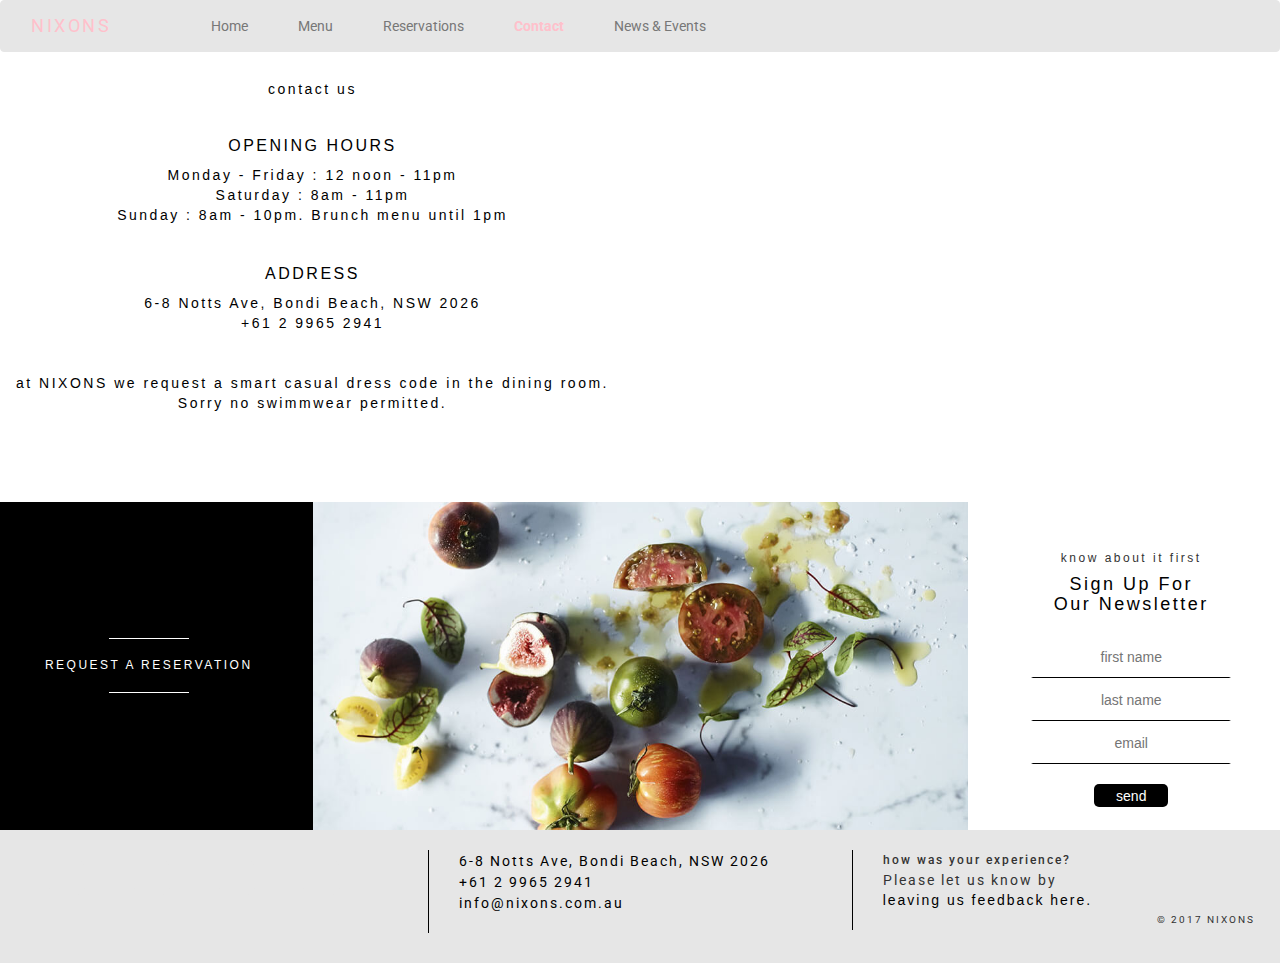
<file: contact.html>
<!DOCTYPE html>
<html lang="en">
<head>
  <title>NIXONS - Contact </title>
  <link rel="icon" type="image/png" href="favicon-32x32.png" sizes="32x32"/>
  <meta http-equiv="content-Type" content="text/html" charset="utf-8">
  <meta name="viewpoint" content="width=device-width, initial-scale=1, maximum-scale=1">
  <link href="https://fonts.googleapis.com/css?family=Roboto:400,400i,500,700" rel="stylesheet">
  <link href="https://fonts.googleapis.com/css?family=Poiret+One" rel="stylesheet"> 
  <link rel="stylesheet" href="https://maxcdn.bootstrapcdn.com/bootstrap/3.3.7/css/bootstrap.min.css">
  <link rel="stylesheet" href="css/styles.css">
</head>
<body>

  <nav class="navbar navbar-default">
    <div class="container-fluid">
      <!-- Brand and toggle get grouped for better mobile display -->
      <div class="navbar-header">
        <button type="button" class="navbar-toggle collapsed" data-toggle="collapse" data-target="#bs-example-navbar-collapse-1" aria-expanded="false">
          <span class="sr-only">Toggle navigation</span>
          <span class="icon-bar"></span>
          <span class="icon-bar"></span>
          <span class="icon-bar"></span>
        </button>
        <a class="navbar-brand brand" href="index.html">NIXONS</a>
      </div>

      <!-- Collect the nav links, forms, and other content for toggling -->

      <div class="collapse navbar-collapse" id="bs-example-navbar-collapse-1">
        <ul class="nav navbar-nav">
          <li><a href="home.html">Home</a></li>
          <li><a href="menu.html">Menu</a></li>
          <li><a href="reservations.html">Reservations</a></li>
          <li class="active"><a href="contact.html">Contact<span class="sr-only">(current)</span></a></li>
          <li><a href="news.html">News & Events</a></li>
        </ul>
      </div><!-- /.navbar-collapse -->
    </div><!-- /.container-fluid -->
  </nav>

  <section class="contact-section">
    <div class="container-fluid">
      <div class="row row-one">
        <div class="col-xs-12 col-md-6 box">
          <div class='about-content'>
            <div class='about-content-inner'>
              <h6>contact us</h6>
              <h5>opening hours</h5>
              <p> Monday - Friday : 12 noon - 11pm
              <br>Saturday : 8am - 11pm 
              <br>Sunday : 8am - 10pm. Brunch menu until 1pm
              <h5>address</h5>
              <p>6-8 Notts Ave, Bondi Beach, NSW 2026
              <br>+61 2 9965 2941
              <br>
              <br>
              <br>at NIXONS we request a smart casual dress code in the dining room. 
              <br>Sorry no swimmwear permitted.</p> 
            </div>
          </div>
        </div>
      
        <div class="col-xs-12 col-md-6 box google-map">
          <iframe src="https://www.google.com/maps/embed?pb=!1m14!1m8!1m3!1d3311.8792449520297!2d151.2748072920654!3d-33.892763682539794!3m2!1i1024!2i768!4f13.1!3m3!1m2!1s0x6b12ad9b50568b85%3A0xec8f55fe77dde718!2s8%2F6-8+Notts+Ave%2C+Bondi+Beach+NSW+2026!5e0!3m2!1sen!2sau!4v1491823583942" width="600" height="450" frameborder="0" style="border:0" allowfullscreen>
          </iframe>
        </div>
      </div>

      <div class="row row-two">

        <div class="col-xs-12 col-md-3 box">
          <div class='square-box'>
            <div class='square-content'>
              <div class='square-content-inner'>
                <h5 class="bordered">request a reservation</h5>
                <a href="reservations.html" class="box-link"></a>
              </div>
            </div>
          </div>
        </div>

        <div class="col-xs-12 col-md-6 box">
          <div class='image-box'>
            <img src="images/figs2.jpg" width="100%">
            <div class='image-content'>
              <div class='image-content-inner'>
                <p></p>
              </div>
            </div>
          </div>
        </div>

        <div class="col-xs-12 col-md-3 box">
          <div class='sign-up-box'>
            <div class='sigh-up-content'>
              <div class='sign-up-content-inner'>
                <h6>know about it first</h6>
                <h5>Sign Up For <br>Our Newsletter</h5>
                <form action="https://formspree.io/gareth.nixon@gmail.com" method="post"> 
                  <input type="text" name="firstName" placeholder="first name" style="min-width: 200px">
                  <input type="text" name="lastName" placeholder="last name" style="min-width: 200px">
                  <input type="email" name="emailAddress_replyto" placeholder="email" style="min-width: 200px">
                  <input type="submit" value="send" class="submit">
                </form>
              </div>
            </div>
          </div>
        </div>
        
      </div> <!-- end of row two -->
    </div> <!-- end of container -->
  </section> <!-- send of section -->
  
  
  <footer>
     <div class="container-fluid">

      <div class="row row-five">

        <div class="col-xs-12 col-md-4 box">
          <ul class="social-icons clearfix">
            <li class="icon icon--facebook">
              <a href="http://www.facebook.com/garethnixon" target="_blank">
                <span class="icon__name">Facebook</span>
              </a>
            </li>
            <li class="icon icon--twitter">
              <a href="http://twitter.com" target="_blank">
                <span class="icon__name">Twitter</span>
              </a>
            </li>
            <li class="icon icon--instagram">
              <a href="http://www.instagram.com/garethnixon" target="_blank">
                <span class="icon__name">Instagram</span>
              </a>
            </li>
            <li class="icon icon--spotify">
              <a href="http://www.spotify.com" target="_blank">
                <span class="icon__name">Spotify</span>
              </a>
            </li>
          </ul>
        </div> <!-- end of first column --> 

        <div class="col-xs-12 col-md-4 box">
          <div class= "contact-details">
            <a href="https://goo.gl/maps/nFt6TwnzLxL2" target="_blank">6-8 Notts Ave, Bondi Beach, NSW 2026
            <br>
            <a href="tel:+61299652941">+61 2 9965 2941</a>
            <br>
            <a href="mailto:info@nixons.com.au">info@nixons.com.au</a>
            <p class="padding">padding</p>
          </div>
        </div> <!-- end of second column --> 

        <div class="col-xs-12 col-md-4 box">
          <div class="feedback">
            <!-- Button trigger modal -->
            <h6>how was your experience?</h6>
            <p>Please let us know by</p> 
            <button type="button" class="btn btn-primary btn-lg" data-toggle="modal" data-target="#myModal">
              leaving us feedback here.
            </button>

            <!-- Modal -->
            <div class="modal fade bs-example-modal-lg" id="myModal" tabindex="-1" role="dialog" aria-labelledby="myLargeModalLabel">
              <div class="modal-dialog modal-lg" role="document">
                <div class="modal-content">
                  <div class="modal-header">
                    <button type="button" class="close" data-dismiss="modal" aria-label="Close"><span aria-hidden="true">&times;</span></button>
                    <h4 class="modal-title" id="myModalLabel">your feedback</h4>
                  </div>
                  <div class="modal-body feedback-form">
                    <form action="action_page.php" method="post"> 
                      <input type="text" name="name" placeholder="name">
                      <input type="email" name="emailAddress" placeholder="email">
                      <textarea type="text" placeholder="comments" style="height:200px"></textarea>
                    </form>
                  </div>
                  <div class="modal-footer">
                    <button type="button" class="btn btn-default" data-dismiss="modal">cancel</button>
                    <button type="submit" class="btn btn-primary" data-dismiss="modal">submit</button>
                  </div>
                </div> <!-- end of modal content -->
              </div>
            </div> <!-- end of modal -->
              <p class="copyright">© 2017 NIXONS</p>
          </div> <!-- end of feedback  -->
        </div> <!-- end of column three -->
      </div> <!-- end of row  -->
    </div> <!-- end of container  -->
  </footer>

  <script type="text/javascript" src="https://cdnjs.cloudflare.com/ajax/libs/jquery/3.1.1/jquery.min.js"></script>
  <script type="text/javascript" src="https://maxcdn.bootstrapcdn.com/bootstrap/3.3.7/js/bootstrap.min.js"></script>
  <script type="text/javascript" src="js/custom.js"></script>
</body>
</html>
</file>
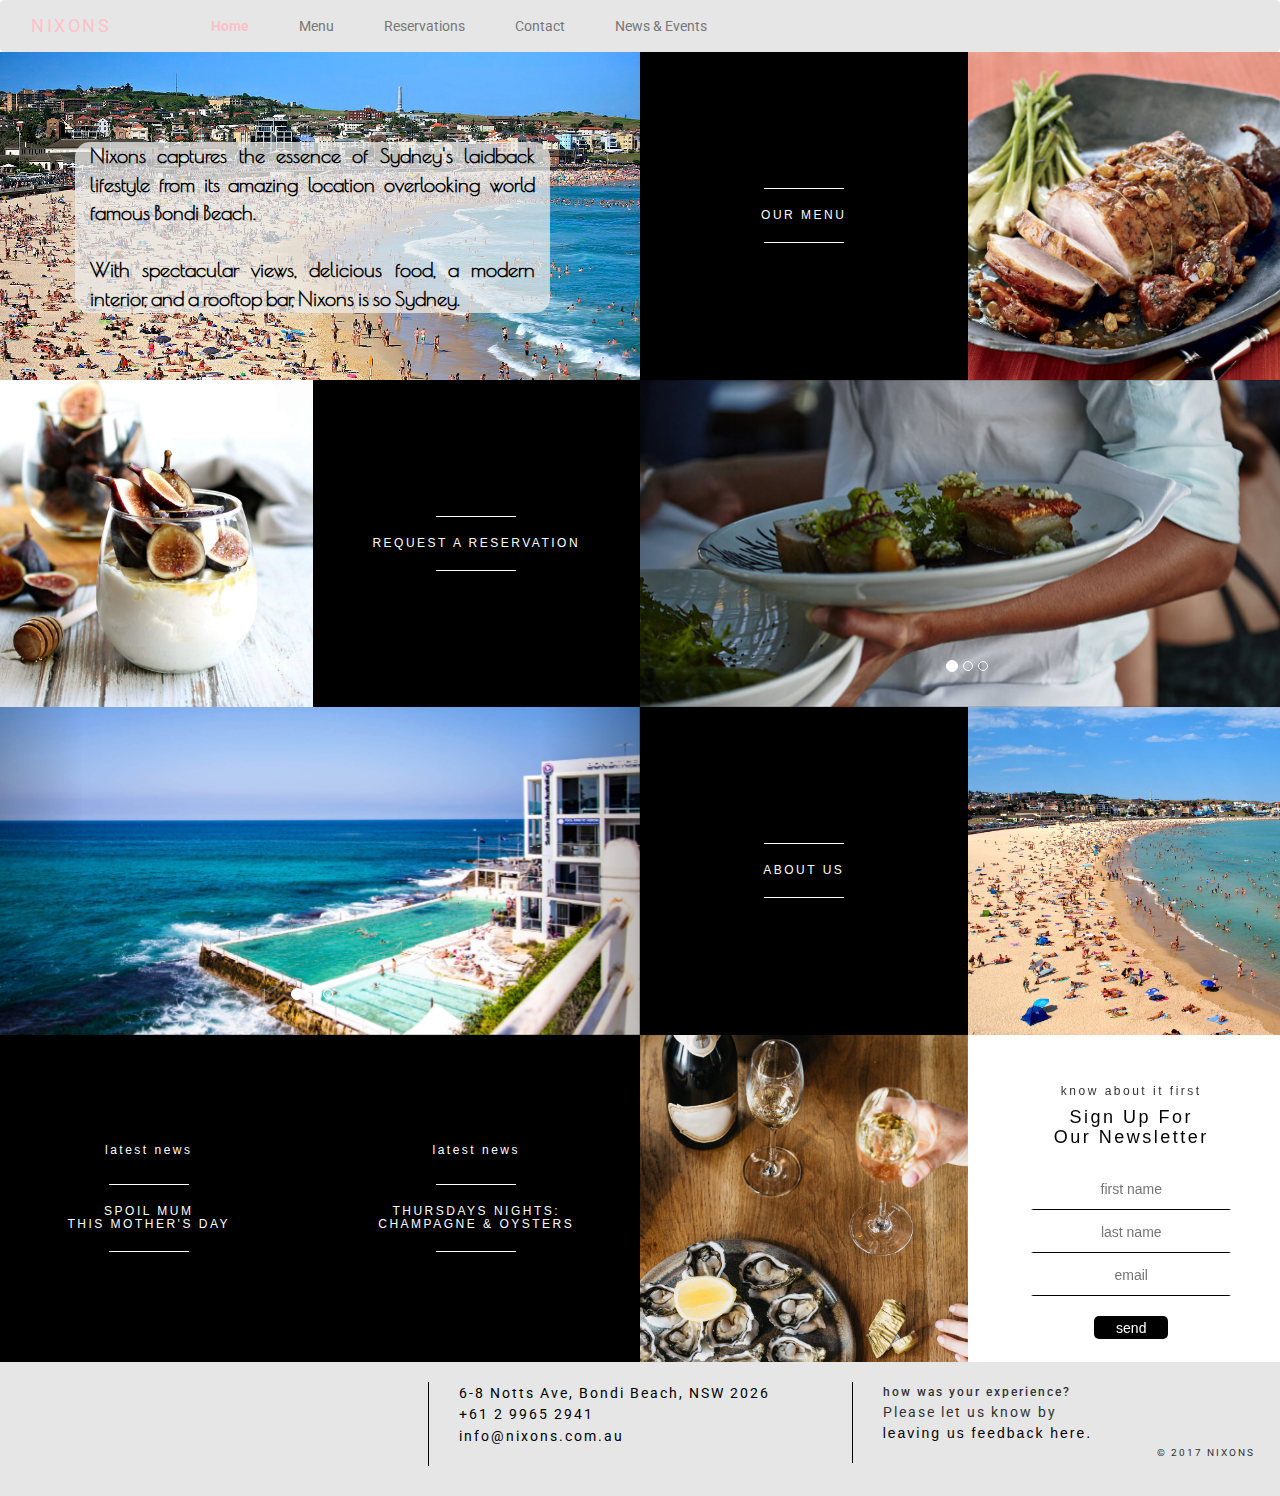
<file: home.html>
<!DOCTYPE html>
<html lang="en">
<head>
  <title>NIXONS - Home </title>
  <link rel="icon" type="image/png" href="favicon-32x32.png" sizes="32x32"/>
  <meta http-equiv="content-Type" content="text/html" charset="utf-8">
  <meta name="viewpoint" content="width=device-width, initial-scale=1, maximum-scale=1">
  <link href="https://fonts.googleapis.com/css?family=Roboto:400,400i,500,700" rel="stylesheet">
  <link href="https://fonts.googleapis.com/css?family=Poiret+One" rel="stylesheet"> 
  <link rel="stylesheet" href="https://maxcdn.bootstrapcdn.com/bootstrap/3.3.7/css/bootstrap.min.css">
  <link rel="stylesheet" href="css/styles.css">
</head>
<body>

  <nav class="navbar navbar-default">
    <div class="container-fluid">
      <!-- Brand and toggle get grouped for better mobile display -->
      <div class="navbar-header">
        <button type="button" class="navbar-toggle collapsed" data-toggle="collapse" data-target="#bs-example-navbar-collapse-1" aria-expanded="false">
          <span class="sr-only">Toggle navigation</span>
          <span class="icon-bar"></span>
          <span class="icon-bar"></span>
          <span class="icon-bar"></span>
        </button>
        <a class="navbar-brand brand" href="index.html">NIXONS<!-- <br>at bondi --></a>
      </div>

      <!-- Collect the nav links, forms, and other content for toggling -->

      <div class="collapse navbar-collapse" id="bs-example-navbar-collapse-1">
        <ul class="nav navbar-nav">
          <li class="active"><a href="home.html">Home<span class="sr-only">(current)</span></a></li>
          <li><a href="menu.html">Menu</a></li>
          <li><a href="reservations.html">Reservations</a></li>
          <li><a href="contact.html">Contact</a></li>
          <li><a href="news.html">News & Events</a></li>
        </ul>
      </div><!-- /.navbar-collapse -->
    </div><!-- /.container-fluid -->
  </nav>

  <section class="upper-section">
    <div class="container-fluid">

      <div class="row row-one">

        <div class="col-xs-12 col-md-6 box">
          <div class="paragraph-box">
            <img src="images/bondibeachcolour.jpg" alt="bondibeach" width="100%">
              <div class='paragraph-content'>
                <div class='paragraph-content-inner'>
                  <p>Nixons captures the essence of Sydney's laidback lifestyle from its amazing location overlooking world famous Bondi Beach. <br> <br>With spectacular views, delicious food, a modern interior, and a rooftop bar, Nixons is so Sydney.</p>
                </div>
              </div>
            </div>
          </div>

        <div class="col-xs-12 col-md-3 box">
          <div class='square-box'>
            <div class='square-content'>
              <div class='square-content-inner'>
                <h5 class="bordered">our menu</h5>
                <a href="menu.html" class="box-link"></a>
              </div>
            </div>
          </div>
        </div>

        <div class="col-xs-12 col-md-3 box">
          <div class='image-box'>
            <img src="images/pork.jpg" alt="pork" width="100%">
            <div class='image-content'>
              <div class='image-content-inner'>
                <p></p>
              </div>
            </div>
          </div>
        </div>
      </div> <!-- end of row one -->

      <div class="row row-two">

        <div class="col-xs-12 col-md-3 box">
          <div class='image-box'>
            <img src="images/dessert.jpg" alt="dessert" width="100%">
            <div class='image-content'>
              <div class='image-content-inner'>
                <p></p>
              </div>
            </div>
          </div>
        </div>

        <div class="col-xs-12 col-md-3 box">
          <div class='square-box'>
            <div class='square-content'>
              <div class='square-content-inner'>
                <h5 class="bordered">request a reservation</h5>
                <a href="reservations.html" class="box-link"></a>
              </div>
            </div>
          </div>
        </div>

        <div class="col-xs-12 col-md-6 box hide-mobile">
          <div class="image-box">
            <div id="carousel-example-generic" class="carousel slide" data-interval="3000" data-ride="carousel">
            <!-- Indicators -->
              <ol class="carousel-indicators">
                <li data-target="#carousel-example-generic" data-slide-to="0" class="active"></li>
                <li data-target="#carousel-example-generic" data-slide-to="1"></li>
                <li data-target="#carousel-example-generic" data-slide-to="2"></li>
              </ol>

                <!-- Wrapper for slides -->
              <div class="carousel-inner" role="listbox">
                <div class="item active">
                  <img src="images/waitercropped.jpg" alt="waiter">
                  <div class="carousel-caption">
                  </div>
                </div>
                <div class="item">
                  <img src="images/surfers.jpg" alt="surfers">
                  <div class="carousel-caption">
                  </div>
                </div>
                  
                <div class="item">
                  <img src="images/cocktailguy.jpg" alt="cocktails">
                  <div class="carousel-caption">
                  </div>
                </div>

              </div> <!-- end of wrapper -->

                <!-- Controls -->
              <a class="left carousel-control" href="#carousel-example-generic" role="button" data-slide="prev">
                <span class="glyphicon .icon-prev" aria-hidden="true"></span>
                <span class="sr-only">Previous</span>
              </a>
              <a class="right carousel-control" href="#carousel-example-generic" role="button" data-slide="next">
                <span class="glyphicon .icon-next" aria-hidden="true"></span>
                <span class="sr-only">Next</span>
              </a>
            </div> <!-- end of carousel 1-->

            </div>
          </div> <!-- end of column  -->
        
      </div> <!-- end of row two -->
    </div> <!-- end of contrainfer-fluid -->
  </section> <!-- end of upper-section -->

  <section class="lower-section">
    <div class="container-fluid">

      <div class="row row-three">
        
        <div class="col-xs-12 col-md-6 box hide-mobile">
          <div class="image-box">
            <div id="carousel-example-generic" class="carousel slide" data-interval="3000" data-ride="carousel">
            <!-- Indicators -->
              <ol class="carousel-indicators">
                <li data-target="#carousel-example-generic" data-slide-to="0" class="active"></li>
                <li data-target="#carousel-example-generic" data-slide-to="1"></li>
                <li data-target="#carousel-example-generic" data-slide-to="2"></li>
              </ol>

                <!-- Wrapper for slides -->
              <div class="carousel-inner" role="listbox">
                <div class="item active">
                  <img src="images/bondipools.jpg" alt="bondipools">
                  <div class="carousel-caption">
                  </div>
                </div>
                <div class="item">
                  <img src="images/breadandwinecropped.jpg" alt="bread">
                  <div class="carousel-caption">
                  </div>
                </div>
                  
                <div class="item">
                  <img src="images/pudding169.jpg" alt="pudding">
                  <div class="carousel-caption">
                  </div>
                </div>

              </div> <!-- end of wrapper -->

                <!-- Controls -->
              <a class="left carousel-control" href="#carousel-example-generic" role="button" data-slide="prev">
                <span class="glyphicon .icon-prev" aria-hidden="true"></span>
                <span class="sr-only">Previous</span>
              </a>
              <a class="right carousel-control" href="#carousel-example-generic" role="button" data-slide="next">
                <span class="glyphicon .icon-next" aria-hidden="true"></span>
                <span class="sr-only">Next</span>
              </a>
            </div> <!-- end of carousel 2 -->
          </div>
        </div>

        <div class="col-xs-12 col-md-3 box">
          <div class='square-box'>
            <div class='square-content'>
              <div class='square-content-inner'>
                <h5 class="bordered">ABOUT US</h5>
                <a href="contact.html" class="box-link"></a>
              </div>
            </div>
          </div>
        </div>

        <div class="col-xs-12 col-md-3 box">
          <div class='image-box'>
            <img src="images/bondibeach2.jpg" alt="bondibeach" width="100%">
            <div class='image-content'>
              <div class='image-content-inner'>
                <p></p>
              </div>
            </div>
          </div>
        </div>
      </div> <!-- end of row three -->

      <div class="row row-four">

        <div class="col-xs-12 col-md-3 box">
          <div class='square-box'>
            <div class='square-content'>
              <div class='square-content-inner'>
                <h5><span class="news">latest news</span><br><br><br><span class="bordered">spoil mum<br>this mother's day</span></h5>
                <a href="news.html" class="box-link"></a>
              </div>
            </div>
          </div>
        </div>

         <div class="col-xs-12 col-md-3 box">
          <div class='square-box'>
            <div class='square-content'>
              <div class='square-content-inner'>
                <h5><span class="news">latest news</span><br><br><br><span class="bordered">thursdays nights:<br>champagne & oysters</span></h5>
                <a href="news.html" class="box-link"></a>
              </div>
            </div>
          </div>
        </div>

        <div class="col-xs-12 col-md-3 box">
          <div class='image-box'>
            <img src="images/champange.jpg" alt="champange" width="100%">
            <div class='image-content'>
              <div class='image-content-inner'>
                <p></p>
              </div>
            </div>
          </div>
        </div>

        <div class="col-xs-12 col-md-3 box">
          <div class='sign-up-box'>
            <div class='sigh-up-content'>
              <div class='sign-up-content-inner'>
                <h6>know about it first</h6>
                <h5>Sign Up For <br>Our Newsletter</h5>
                <form action="https://formspree.io/gareth.nixon@gmail.com" method="post"> 
                  <input type="text" name="firstName" placeholder="first name" style="min-width: 200px">
                  <input type="text" name="lastName" placeholder="last name" style="min-width: 200px">
                  <input type="email" name="emailAddress_replyto" placeholder="email" style="min-width: 200px">
                  <input type="submit" value="send" class="submit">
                </form>
              </div>
            </div>
          </div>
        </div>
        
      </div> <!-- end of row four -->
    </div> <!-- end of contrainfer-fluid -->
  </section> <!-- end of lower-section -->

  <footer>
     <div class="container-fluid">

      <div class="row row-five">

        <div class="col-xs-12 col-md-4 box">
          <ul class="social-icons clearfix">
            <li class="icon icon--facebook">
              <a href="http://www.facebook.com/garethnixon" target="_blank">
                <span class="icon__name">Facebook</span>
              </a>
            </li>
            <li class="icon icon--twitter">
              <a href="http://twitter.com" target="_blank">
                <span class="icon__name">Twitter</span>
              </a>
            </li>
            <li class="icon icon--instagram">
              <a href="http://www.instagram.com/garethnixon" target="_blank">
                <span class="icon__name">Instagram</span>
              </a>
            </li>
            <li class="icon icon--spotify">
              <a href="http://www.spotify.com" target="_blank">
                <span class="icon__name">Spotify</span>
              </a>
            </li>
          </ul>
        </div> <!-- end of first column --> 

        <div class="col-xs-12 col-md-4 box">
          <div class= "contact-details">
            <a href="https://goo.gl/maps/nFt6TwnzLxL2" target="_blank">6-8 Notts Ave, Bondi Beach, NSW 2026
            <br>
            <a href="tel:+61299652941">+61 2 9965 2941</a>
            <br>
            <a href="mailto:info@nixons.com.au">info@nixons.com.au</a>
            <p class="padding">padding</p>
          </div>
        </div> <!-- end of second column --> 

        <div class="col-xs-12 col-md-4 box">
          <div class="feedback">
            <!-- Button trigger modal -->
            <h6>how was your experience?</h6>
            <p>Please let us know by</p> 
            <button type="button" class="btn btn-primary btn-lg" data-toggle="modal" data-target="#myModal">
              leaving us feedback here.
            </button>

            <!-- Modal -->
            <div class="modal fade bs-example-modal-lg" id="myModal" tabindex="-1" role="dialog" aria-labelledby="myLargeModalLabel">
              <div class="modal-dialog modal-lg" role="document">
                <div class="modal-content">
                  <div class="modal-header">
                    <button type="button" class="close" data-dismiss="modal" aria-label="Close"><span aria-hidden="true">&times;</span></button>
                    <h4 class="modal-title" id="myModalLabel">your feedback</h4>
                  </div>
                  <div class="modal-body feedback-form">
                    <form action="action_page.php" method="post"> 
                      <input type="text" name="name" placeholder="name">
                      <input type="email" name="emailAddress" placeholder="email">
                      <textarea type="text" placeholder="comments" style="height:200px"></textarea>
                    </form>
                  </div>
                  <div class="modal-footer">
                    <button type="button" class="btn btn-default" data-dismiss="modal">cancel</button>
                    <button type="button" class="btn btn-primary" data-dismiss="modal">submit</button>
                  </div>
                </div> <!-- end of modal content -->
              </div>
            </div> <!-- end of modal -->
              <p class="copyright">© 2017 NIXONS</p>
          </div> <!-- end of feedback  -->
        </div> <!-- end of column three -->
      </div> <!-- end of row  -->
    </div> <!-- end of container  -->
  </footer>

  <script type="text/javascript" src="https://cdnjs.cloudflare.com/ajax/libs/jquery/3.1.1/jquery.min.js"></script>
  <script type="text/javascript" src="https://maxcdn.bootstrapcdn.com/bootstrap/3.3.7/js/bootstrap.min.js"></script>
  <script type="text/javascript" src="js/custom.js"></script>
</body>
</html>
</file>
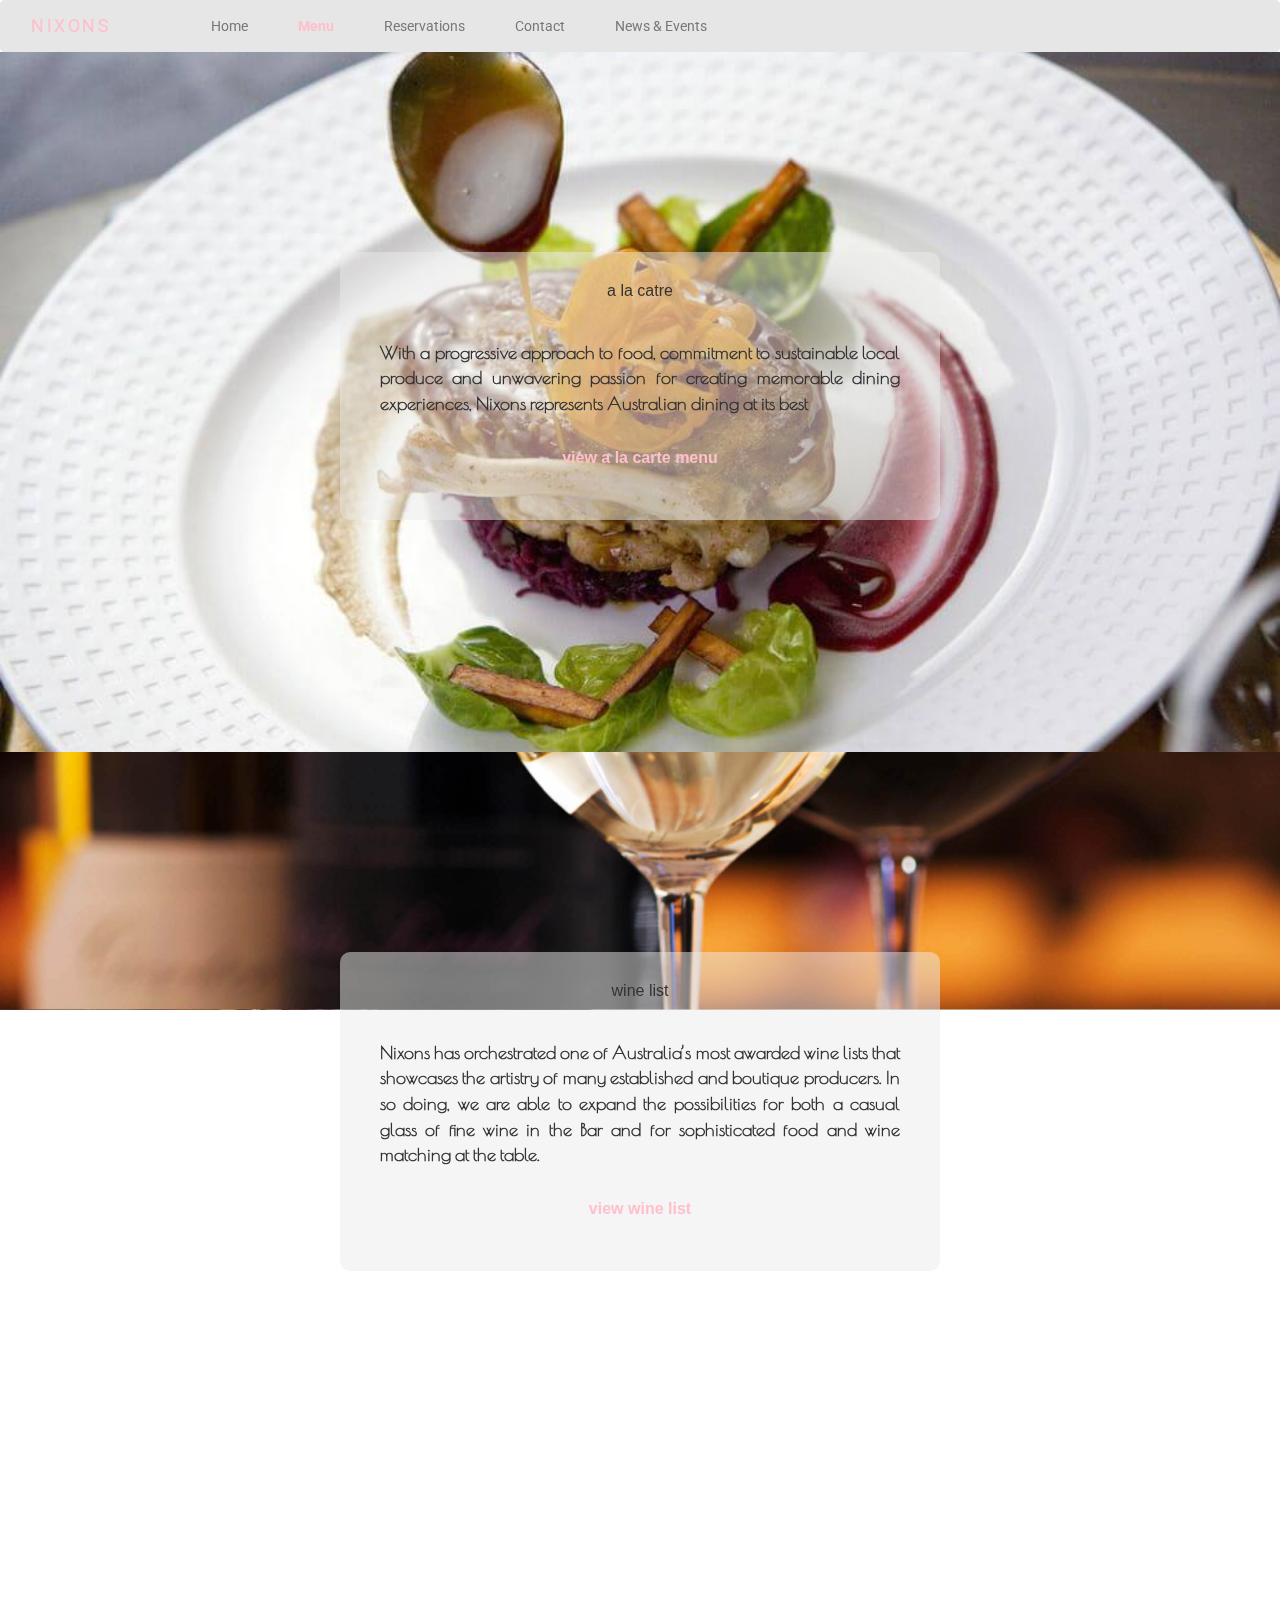
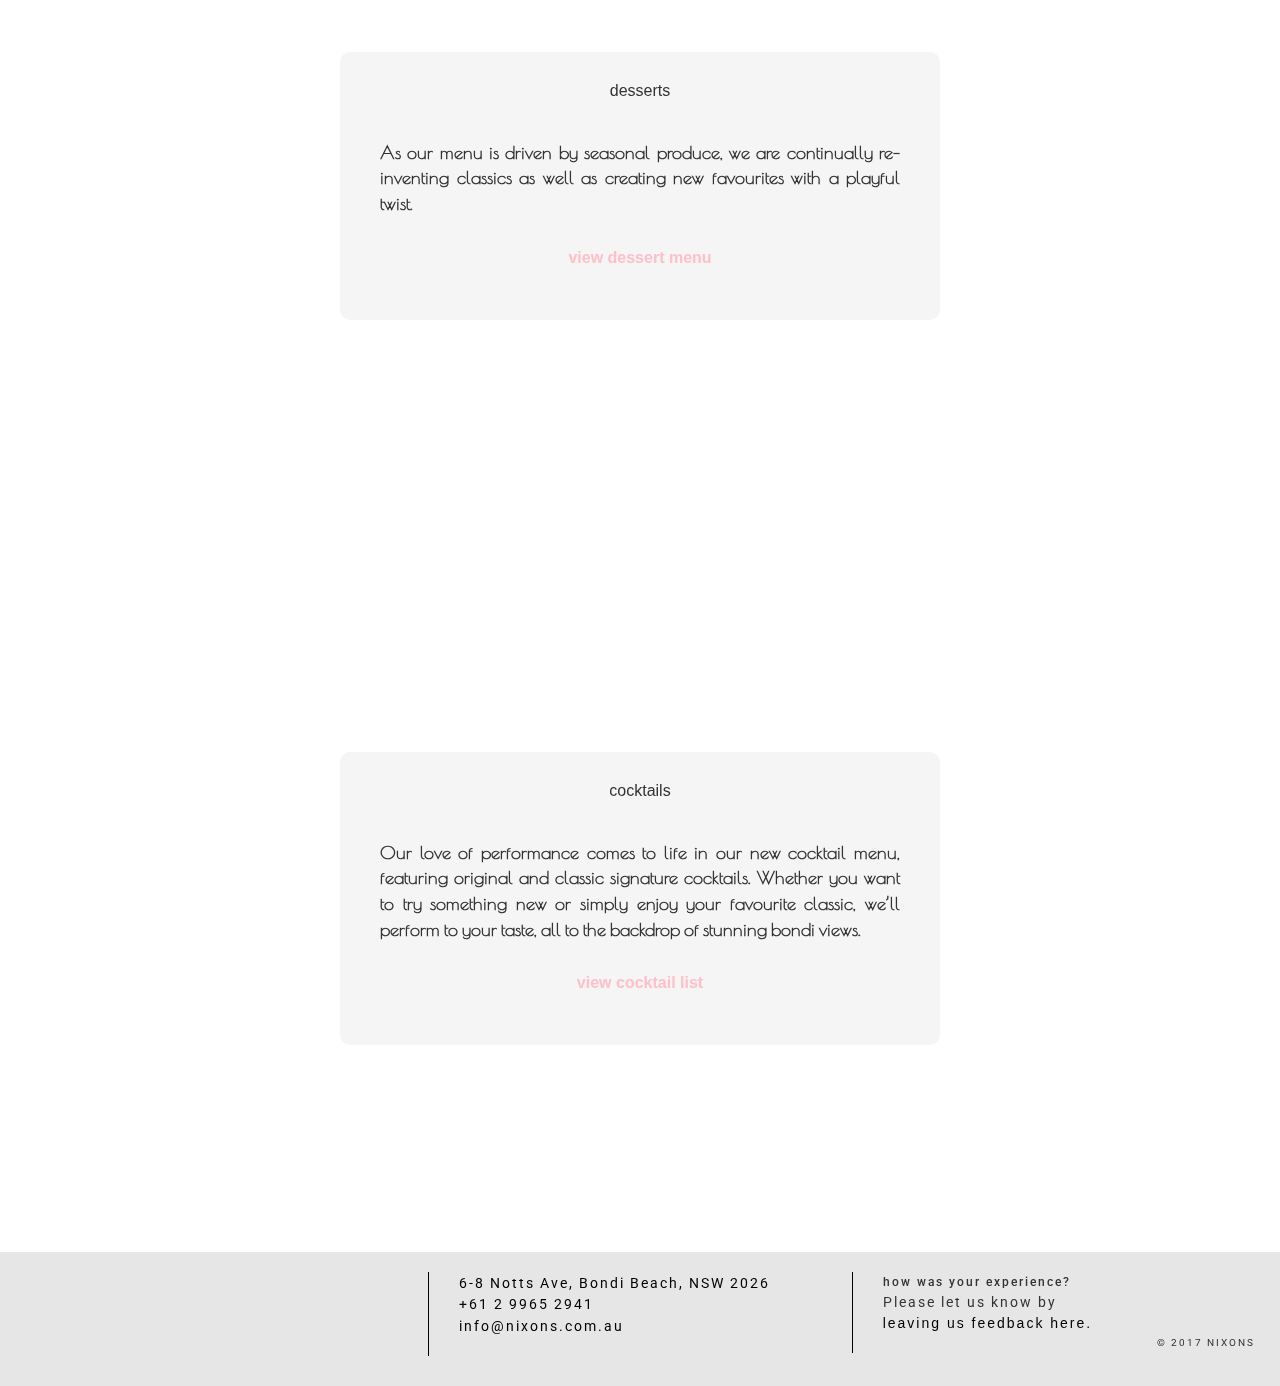
<file: menu.html>
<!DOCTYPE html>
<html lang="en">
<head>
  <title>NIXONS - Menu </title>
  <link rel="icon" type="image/png" href="favicon-32x32.png" sizes="32x32"/>
  <meta http-equiv="content-Type" content="text/html" charset="utf-8">
  <meta name="viewpoint" content="width=device-width, initial-scale=1, maximum-scale=1">
  <link href="https://fonts.googleapis.com/css?family=Roboto:400,400i,500,700" rel="stylesheet">
  <link href="https://fonts.googleapis.com/css?family=Poiret+One" rel="stylesheet"> 
  <link rel="stylesheet" href="https://maxcdn.bootstrapcdn.com/bootstrap/3.3.7/css/bootstrap.min.css">
  <link rel="stylesheet" href="css/styles.css">
</head>
<body>

  <nav class="navbar navbar-default">
    <div class="container-fluid">
      <!-- Brand and toggle get grouped for better mobile display -->
      <div class="navbar-header">
        <button type="button" class="navbar-toggle collapsed" data-toggle="collapse" data-target="#bs-example-navbar-collapse-1" aria-expanded="false">
          <span class="sr-only">Toggle navigation</span>
          <span class="icon-bar"></span>
          <span class="icon-bar"></span>
          <span class="icon-bar"></span>
        </button>
        <a class="navbar-brand brand" href="index.html">NIXONS</a>
      </div>

      <!-- Collect the nav links, forms, and other content for toggling -->

      <div class="collapse navbar-collapse" id="bs-example-navbar-collapse-1">
        <ul class="nav navbar-nav">
          <li><a href="home.html">Home</a></li>
          <li class="active"><a href="menu.html">Menu<span class="sr-only">(current)</span></a></li>
          <li><a href="reservations.html">Reservations</a></li>
          <li><a href="contact.html">Contact</a></li>
          <li><a href="news.html">News & Events</a></li>
        </ul>
      </div><!-- /.navbar-collapse -->
    </div><!-- /.container-fluid -->
  </nav>
   
  <section class="pax pax-1">
    <div class="menu-box">
      <div class="menu-box-content">
        <h6>a la catre</h6>
        <p>With a progressive approach to food, commitment to sustainable local produce and unwavering passion for creating memorable dining experiences, Nixons represents Australian dining at its best</p>
        <a href="menus/food-menu-2017.pdf" target="_blank">view a la carte menu</a>
      </div>
    </div>
  </section>

  <section class="pax pax-2">
    <div class="menu-box">
      <div class="menu-box-content">
        <h6>wine list</h6>
        <p>Nixons has orchestrated one of Australia’s most awarded wine lists that showcases the artistry of many established and boutique producers. In so doing, we are able to expand the possibilities for both a casual glass of fine wine in the Bar and for sophisticated food and wine matching at the table.</p>
        <a href="menus/food-menu-2017.pdf" target="_blank">view wine list</a>
      </div>
    </div>
  </section>

  <section class="pax pax-3">
    <div class="menu-box">
      <div class="menu-box-content">
        <h6>desserts</h6>
        <p>As our menu is driven by seasonal produce, we are continually re-inventing classics as well as creating new favourites with a playful twist.</p>
        <a href="menus/food-menu-2017.pdf" target="_blank">view dessert menu</a>
      </div>
    </div>
  </section>

  <section class="pax pax-4">
    <div class="menu-box">
      <div class="menu-box-content">
        <h6>cocktails</h6>
        <p>Our love of performance comes to life in our new cocktail menu, featuring original and classic signature cocktails. Whether you want to try something new or simply enjoy your favourite classic, we’ll perform to your taste, all to the backdrop of stunning bondi views.</p>
        <a href="menus/food-menu-2017.pdf" target="_blank">view cocktail list</a>
      </div>
    </div>
  </section>

  <footer>
     <div class="container-fluid">

      <div class="row row-five">

        <div class="col-xs-12 col-md-4 box">
          <ul class="social-icons clearfix">
            <li class="icon icon--facebook">
              <a href="http://www.facebook.com/garethnixon" target="_blank">
                <span class="icon__name">Facebook</span>
              </a>
            </li>
            <li class="icon icon--twitter">
              <a href="http://twitter.com" target="_blank">
                <span class="icon__name">Twitter</span>
              </a>
            </li>
            <li class="icon icon--instagram">
              <a href="http://www.instagram.com/garethnixon" target="_blank">
                <span class="icon__name">Instagram</span>
              </a>
            </li>
            <li class="icon icon--spotify">
              <a href="http://www.spotify.com" target="_blank">
                <span class="icon__name">Spotify</span>
              </a>
            </li>
          </ul>
        </div> <!-- end of first column --> 

        <div class="col-xs-12 col-md-4 box">
          <div class= "contact-details">
            <a href="https://goo.gl/maps/nFt6TwnzLxL2" target="_blank">6-8 Notts Ave, Bondi Beach, NSW 2026
            <br>
            <a href="tel:+61299652941">+61 2 9965 2941</a>
            <br>
            <a href="mailto:info@nixons.com.au">info@nixons.com.au</a>
            <p class="padding">padding</p>
          </div>
        </div> <!-- end of second column --> 

        <div class="col-xs-12 col-md-4 box">
          <div class="feedback">
            <!-- Button trigger modal -->
            <h6>how was your experience?</h6>
            <p>Please let us know by</p> 
            <button type="button" class="btn btn-primary btn-lg" data-toggle="modal" data-target="#myModal">
              leaving us feedback here.
            </button>

            <!-- Modal -->
            <div class="modal fade bs-example-modal-lg" id="myModal" tabindex="-1" role="dialog" aria-labelledby="myLargeModalLabel">
              <div class="modal-dialog modal-lg" role="document">
                <div class="modal-content">
                  <div class="modal-header">
                    <button type="button" class="close" data-dismiss="modal" aria-label="Close"><span aria-hidden="true">&times;</span></button>
                    <h4 class="modal-title" id="myModalLabel">your feedback</h4>
                  </div>
                  <div class="modal-body feedback-form">
                    <form action="action_page.php" method="post"> 
                      <input type="text" name="name" placeholder="name">
                      <input type="email" name="emailAddress" placeholder="email">
                      <textarea type="text" placeholder="comments" style="height:200px"></textarea>
                    </form>
                  </div>
                  <div class="modal-footer">
                    <button type="button" class="btn btn-default" data-dismiss="modal">cancel</button>
                    <button type="submit" class="btn btn-primary" data-dismiss="modal">submit</button>
                  </div>
                </div> <!-- end of modal content -->
              </div>
            </div> <!-- end of modal -->
              <p class="copyright">© 2017 NIXONS</p>
          </div> <!-- end of feedback  -->
        </div> <!-- end of column three -->
      </div> <!-- end of row  -->
    </div> <!-- end of container  -->
  </footer>

  <script type="text/javascript" src="https://cdnjs.cloudflare.com/ajax/libs/jquery/3.1.1/jquery.min.js"></script>
  <script type="text/javascript" src="https://maxcdn.bootstrapcdn.com/bootstrap/3.3.7/js/bootstrap.min.js"></script>
  <script src="https://ajax.googleapis.com/ajax/libs/jquery/1.11.0/jquery.min.js"></script>
  <script src="js/parallax.min.js"></script>
  <script type="text/javascript" src="js/custom.js"></script>
</body>
</html>
</file>
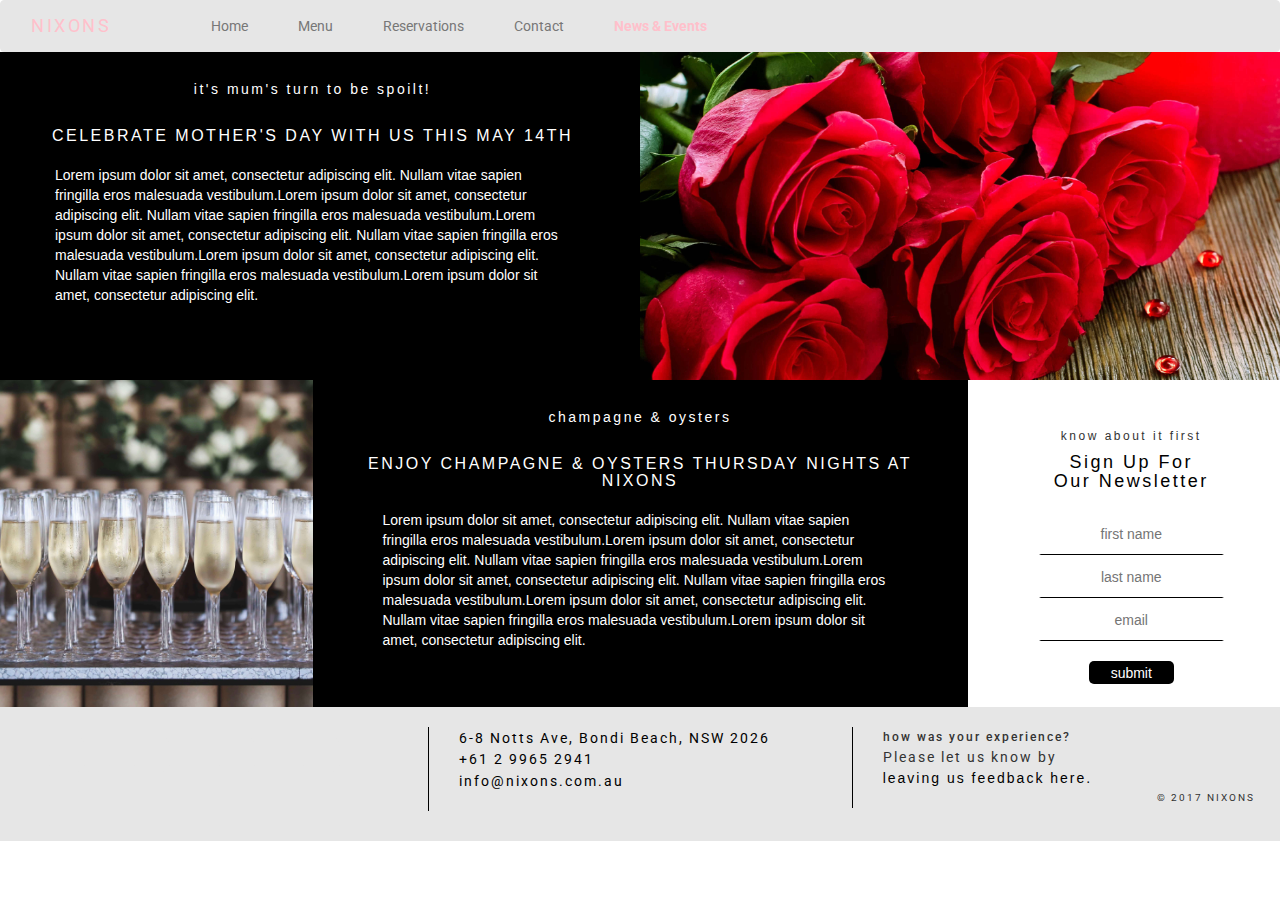
<file: news.html>
<!DOCTYPE html>
<html lang="en">
<head>
  <title>NIXONS - News & Events </title>
  <link rel="icon" type="image/png" href="favicon-32x32.png" sizes="32x32"/>
  <meta http-equiv="content-Type" content="text/html" charset="utf-8">
  <meta name="viewpoint" content="width=device-width, initial-scale=1, maximum-scale=1">
  <link href="https://fonts.googleapis.com/css?family=Roboto:400,400i,500,700" rel="stylesheet">
  <link href="https://fonts.googleapis.com/css?family=Poiret+One" rel="stylesheet"> 
  <link rel="stylesheet" href="https://maxcdn.bootstrapcdn.com/bootstrap/3.3.7/css/bootstrap.min.css">
  <link rel="stylesheet" href="css/styles.css">
</head>
<body>

  <nav class="navbar navbar-default">
    <div class="container-fluid">
      <!-- Brand and toggle get grouped for better mobile display -->
      <div class="navbar-header">
        <button type="button" class="navbar-toggle collapsed" data-toggle="collapse" data-target="#bs-example-navbar-collapse-1" aria-expanded="false">
          <span class="sr-only">Toggle navigation</span>
          <span class="icon-bar"></span>
          <span class="icon-bar"></span>
          <span class="icon-bar"></span>
        </button>
        <a class="navbar-brand brand" href="index.html">NIXONS</a>
      </div>

      <!-- Collect the nav links, forms, and other content for toggling -->

      <div class="collapse navbar-collapse" id="bs-example-navbar-collapse-1">
        <ul class="nav navbar-nav">
          <li><a href="home.html">Home</a></li>
          <li><a href="menu.html">Menu</a></li>
          <li><a href="reservations.html">Reservations</a></li>
          <li><a href="contact.html">Contact</a></li>
          <li class="active"><a href="news.html">News & Events<span class="sr-only">(current)</span></a></li>
        </ul>
      </div><!-- /.navbar-collapse -->
    </div><!-- /.container-fluid -->
  </nav>


  <section class="news-section">
    <div class="container-fluid">
      <div class="row row-one">

        <div class="col-xs-12 col-md-6 box">
          <div class='news-box'>
            <div class='news-content'>
              <div class='news-content-inner'>
                <h6>it's mum's turn to be spoilt!</h6>
                <h5>celebrate mother's day with us this May 14th</h5>
                <p>Lorem ipsum dolor sit amet, consectetur adipiscing elit. Nullam vitae sapien fringilla eros malesuada vestibulum.Lorem ipsum dolor sit amet, consectetur adipiscing elit. Nullam vitae sapien fringilla eros malesuada vestibulum.Lorem ipsum dolor sit amet, consectetur adipiscing elit. Nullam vitae sapien fringilla eros malesuada vestibulum.Lorem ipsum dolor sit amet, consectetur adipiscing elit. Nullam vitae sapien fringilla eros malesuada vestibulum.Lorem ipsum dolor sit amet, consectetur adipiscing elit.</p>
              </div>
            </div>
          </div>
        </div>

        <div class="col-xs-12 col-md-6 box">
          <div class='image-box'>
            <img src="images/roses.jpg" alt="roses" width="100%">
            <div class='image-content'>
              <div class='image-content-inner'>
                <p></p>
              </div>
            </div>
          </div>
        </div>
      </div> <!-- end of row 1 -->

      <div class="row row-two">

        <div class="col-xs-12 col-md-3 box">
          <div class='image-box'>
            <img src="images/champangeglasses.jpg" alt="champange" width="100%">
            <div class='image-content'>
              <div class='image-content-inner'>
                <p></p>
              </div>
            </div>
          </div>
        </div>

        <div class="col-xs-12 col-md-6 box">
          <div class='news-box'>
            <div class='news-content'>
              <div class='news-content-inner'>
                <h6>champagne & oysters</h6>
                <h5>enjoy champagne & oysters thursday nights at nixons</h5>
                <p>Lorem ipsum dolor sit amet, consectetur adipiscing elit. Nullam vitae sapien fringilla eros malesuada vestibulum.Lorem ipsum dolor sit amet, consectetur adipiscing elit. Nullam vitae sapien fringilla eros malesuada vestibulum.Lorem ipsum dolor sit amet, consectetur adipiscing elit. Nullam vitae sapien fringilla eros malesuada vestibulum.Lorem ipsum dolor sit amet, consectetur adipiscing elit. Nullam vitae sapien fringilla eros malesuada vestibulum.Lorem ipsum dolor sit amet, consectetur adipiscing elit.</p>
              </div>
            </div>
          </div>
        </div>

        <div class="col-xs-12 col-md-3 box">
          <div class='sign-up-box'>
            <div class='sigh-up-content'>
              <div class='sign-up-content-inner'>
                <h6>know about it first</h6>
                <h5>Sign Up For <br>Our Newsletter</h5>
                <form action="https://formspree.io/gareth.nixon@gmail.com" method="post"> 
                  <input type="text" name="firstName" placeholder="first name">
                  <input type="text" name="lastName" placeholder="last name">
                  <input type="email" name="emailAddress_replyto" placeholder="email">
                  <input class= "submit" type="submit" value="submit">
                </form>
              </div>
            </div>
          </div>
        </div>
        
      </div> <!-- end of row two -->
    </div> <!-- end of container -->
  </section> <!-- send of section -->
  
  <footer>
     <div class="container-fluid">

      <div class="row row-five">

        <div class="col-xs-12 col-md-4 box">
          <ul class="social-icons clearfix">
            <li class="icon icon--facebook">
              <a href="http://www.facebook.com/garethnixon" target="_blank">
                <span class="icon__name">Facebook</span>
              </a>
            </li>
            <li class="icon icon--twitter">
              <a href="http://twitter.com" target="_blank">
                <span class="icon__name">Twitter</span>
              </a>
            </li>
            <li class="icon icon--instagram">
              <a href="http://www.instagram.com/garethnixon" target="_blank">
                <span class="icon__name">Instagram</span>
              </a>
            </li>
            <li class="icon icon--spotify">
              <a href="http://www.spotify.com" target="_blank">
                <span class="icon__name">Spotify</span>
              </a>
            </li>
          </ul>
        </div> <!-- end of first column --> 

        <div class="col-xs-12 col-md-4 box">
          <div class= "contact-details">
            <a href="https://goo.gl/maps/nFt6TwnzLxL2" target="_blank">6-8 Notts Ave, Bondi Beach, NSW 2026
            <br>
            <a href="tel:+61299652941">+61 2 9965 2941</a>
            <br>
            <a href="mailto:info@nixons.com.au">info@nixons.com.au</a>
            <p class="padding">padding</p>
          </div>
        </div> <!-- end of second column --> 

        <div class="col-xs-12 col-md-4 box">
          <div class="feedback">
            <!-- Button trigger modal -->
            <h6>how was your experience?</h6>
            <p>Please let us know by</p> 
            <button type="button" class="btn btn-primary btn-lg" data-toggle="modal" data-target="#myModal">
              leaving us feedback here.
            </button>

            <!-- Modal -->
            <div class="modal fade bs-example-modal-lg" id="myModal" tabindex="-1" role="dialog" aria-labelledby="myLargeModalLabel">
              <div class="modal-dialog modal-lg" role="document">
                <div class="modal-content">
                  <div class="modal-header">
                    <button type="button" class="close" data-dismiss="modal" aria-label="Close"><span aria-hidden="true">&times;</span></button>
                    <h4 class="modal-title" id="myModalLabel">your feedback</h4>
                  </div>
                  <div class="modal-body feedback-form">
                    <form action="action_page.php" method="post"> 
                      <input type="text" name="name" placeholder="name">
                      <input type="email" name="emailAddress" placeholder="email">
                      <textarea type="text" placeholder="comments" style="height:200px"></textarea>
                    </form>
                  </div>
                  <div class="modal-footer">
                    <button type="button" class="btn btn-default" data-dismiss="modal">cancel</button>
                    <button type="submit" class="btn btn-primary" data-dismiss="modal">submit</button>
                  </div>
                </div> <!-- end of modal content -->
              </div>
            </div> <!-- end of modal -->
              <p class="copyright">© 2017 NIXONS</p>
          </div> <!-- end of feedback  -->
        </div> <!-- end of column three -->
      </div> <!-- end of row  -->
    </div> <!-- end of container  -->
  </footer>

  <script type="text/javascript" src="https://cdnjs.cloudflare.com/ajax/libs/jquery/3.1.1/jquery.min.js"></script>
  <script type="text/javascript" src="https://maxcdn.bootstrapcdn.com/bootstrap/3.3.7/js/bootstrap.min.js"></script>
  <script type="text/javascript" src="js/custom.js"></script>
</body>
</html>
</file>
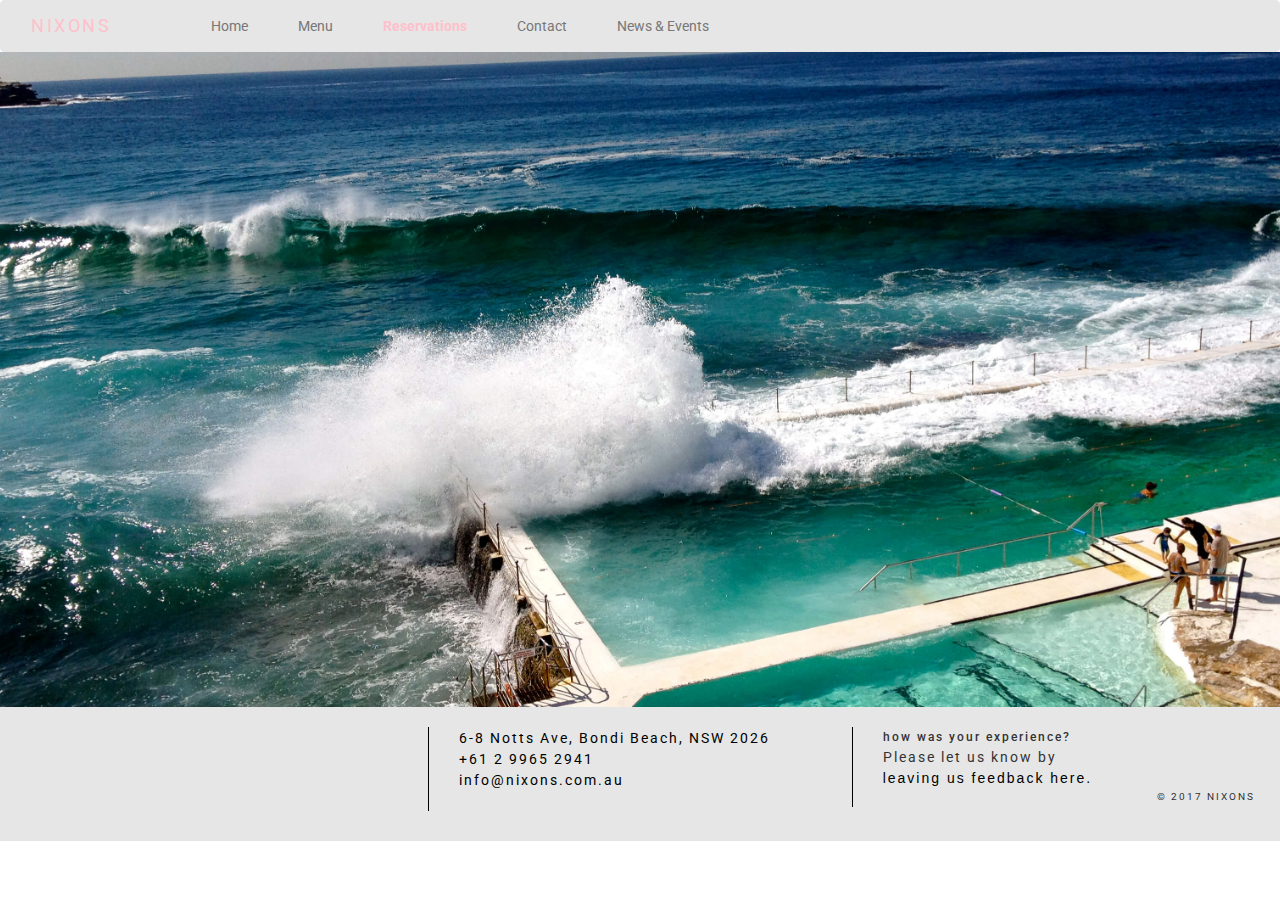
<file: reservations.html>
<!DOCTYPE html>
<html lang="en">
<head>
  <title>NIXONS - Reservations </title>
  <link rel="icon" type="image/png" href="favicon-32x32.png" sizes="32x32"/>
  <meta http-equiv="content-Type" content="text/html" charset="utf-8">
  <meta name="viewpoint" content="width=device-width, initial-scale=1, maximum-scale=1">
  <link href="https://fonts.googleapis.com/css?family=Roboto:400,400i,500,700" rel="stylesheet">
  <link href="https://fonts.googleapis.com/css?family=Poiret+One" rel="stylesheet"> 
  <link rel="stylesheet" href="https://maxcdn.bootstrapcdn.com/bootstrap/3.3.7/css/bootstrap.min.css">
  <link rel="stylesheet" href="css/styles.css">
</head>
<body>

  <nav class="navbar navbar-default">
    <div class="container-fluid">
      <!-- Brand and toggle get grouped for better mobile display -->
      <div class="navbar-header">
        <button type="button" class="navbar-toggle collapsed" data-toggle="collapse" data-target="#bs-example-navbar-collapse-1" aria-expanded="false">
          <span class="sr-only">Toggle navigation</span>
          <span class="icon-bar"></span>
          <span class="icon-bar"></span>
          <span class="icon-bar"></span>
        </button>
        <a class="navbar-brand brand" href="index.html">NIXONS</a>
      </div>

      <!-- Collect the nav links, forms, and other content for toggling -->

      <div class="collapse navbar-collapse" id="bs-example-navbar-collapse-1">
        <ul class="nav navbar-nav">
          <li><a href="home.html">Home</a></li>
          <li><a href="menu.html">Menu</a></li>
          <li class="active"><a href="reservations.html">Reservations<span class="sr-only">(current)</span></a></li>
          <li><a href="contact.html">Contact</a></li>
          <li><a href="news.html">News & Events</a></li>
        </ul>
      </div><!-- /.navbar-collapse -->
    </div><!-- /.container-fluid -->
  </nav>

  <section id="reservations-section">
    <div class="container-fluid">

      <div class="row row-one">

        <div class="col-xs-12 col-md-12 box">
          <div class='image-box'>
            <img src="images/wavespool.jpg" alt="pool" width="100%">
            <div class='image-content'>
              <div class='image-content-inner'>
                <p></p>
              </div>
            </div>
          </div>
        </div>
        
      </div> <!-- end of row one -->
    </div>
  </section>
  
  <footer>
     <div class="container-fluid">

      <div class="row row-five">

        <div class="col-xs-12 col-md-4 box">
          <ul class="social-icons clearfix">
            <li class="icon icon--facebook">
              <a href="http://www.facebook.com/garethnixon" target="_blank">
                <span class="icon__name">Facebook</span>
              </a>
            </li>
            <li class="icon icon--twitter">
              <a href="http://twitter.com" target="_blank">
                <span class="icon__name">Twitter</span>
              </a>
            </li>
            <li class="icon icon--instagram">
              <a href="http://www.instagram.com/garethnixon" target="_blank">
                <span class="icon__name">Instagram</span>
              </a>
            </li>
            <li class="icon icon--spotify">
              <a href="http://www.spotify.com" target="_blank">
                <span class="icon__name">Spotify</span>
              </a>
            </li>
          </ul>
        </div> <!-- end of first column --> 

        <div class="col-xs-12 col-md-4 box">
          <div class= "contact-details">
            <a href="https://goo.gl/maps/nFt6TwnzLxL2" target="_blank">6-8 Notts Ave, Bondi Beach, NSW 2026
            <br>
            <a href="tel:+61299652941">+61 2 9965 2941</a>
            <br>
            <a href="mailto:info@nixons.com.au">info@nixons.com.au</a>
            <p class="padding">padding</p>
          </div>
        </div> <!-- end of second column --> 

        <div class="col-xs-12 col-md-4 box">
          <div class="feedback">
            <!-- Button trigger modal -->
            <h6>how was your experience?</h6>
            <p>Please let us know by</p> 
            <button type="button" class="btn btn-primary btn-lg" data-toggle="modal" data-target="#myModal">
              leaving us feedback here.
            </button>

            <!-- Modal -->
            <div class="modal fade bs-example-modal-lg" id="myModal" tabindex="-1" role="dialog" aria-labelledby="myLargeModalLabel">
              <div class="modal-dialog modal-lg" role="document">
                <div class="modal-content">
                  <div class="modal-header">
                    <button type="button" class="close" data-dismiss="modal" aria-label="Close"><span aria-hidden="true">&times;</span></button>
                    <h4 class="modal-title" id="myModalLabel">your feedback</h4>
                  </div>
                  <div class="modal-body feedback-form">
                    <form action="action_page.php" method="post"> 
                      <input type="text" name="name" placeholder="name">
                      <input type="email" name="emailAddress" placeholder="email">
                      <textarea type="text" placeholder="comments" style="height:200px"></textarea>
                    </form>
                  </div>
                  <div class="modal-footer">
                    <button type="button" class="btn btn-default" data-dismiss="modal">cancel</button>
                    <button type="submit" class="btn btn-primary" data-dismiss="modal">submit</button>
                  </div>
                </div> <!-- end of modal content -->
              </div>
            </div> <!-- end of modal -->
              <p class="copyright">© 2017 NIXONS</p>
          </div> <!-- end of feedback  -->
        </div> <!-- end of column three -->
      </div> <!-- end of row  -->
    </div> <!-- end of container  -->
  </footer>

  <script type="text/javascript" src="https://cdnjs.cloudflare.com/ajax/libs/jquery/3.1.1/jquery.min.js"></script>
  <script type="text/javascript" src="https://maxcdn.bootstrapcdn.com/bootstrap/3.3.7/js/bootstrap.min.js"></script>
  <script type="text/javascript" src="js/custom.js"></script>
</body>
</html>
</file>
<file: css/styles.css>
/* Box Model Hack */
html {
  box-sizing: border-box;
}
*, *:before, *:after {
  box-sizing: inherit;
}

/* Clear fix hack */
.clearfix:before, .clearfix:after {
  content: "";
  display: block;
} 
.clearfix:after {
  clear: both;
}

.clear {
  clear: both;
}

video {
  position: absolute;
  left: 50%;
  transform: translateX(-50%);
  top: 0;
}

#overlay {
	position: absolute;
	top: 0; right: 0; left: 0; bottom: 0;
	background: rgba(0,0,0,0);
}

#landing-page h1 {
	margin: 75px 0 0 75px;
	font-size: 100px;
}

#landing-page p {
	margin-top: -20px;
	margin-left: 81px;
	font-size: 50px;
	text-transform: lowercase;
	letter-spacing: 15px;
}

#bondi {
	padding-left: 95px;
}

#landing-page a {
	display: block;
	color: pink;
	text-align: center;
	font-size: 30px;
	margin: auto;
	margin-top: 200px;
	width: 30%;
	text-decoration: none;
}

@media (max-width: 700px) {
  #landing-page h1 {
    margin-left: -10px;
    text-align: center;
    color: #000
  }
  #landing-page p {
    margin-left: 0;
    text-align: center;
    color: #000;
  }
  #landing-page a {
    color: #000;
  }
  video {
    display: none;
  } 
  #overlay {
    background: url("../images/beachfromabove.jpg") no-repeat center center;
    background-size: cover;
  }
}

.navbar {
	font-family: 'Roboto', sans-serif;
	background-color: #e6e6e6;
	border-color: #e6e6e6;
	padding-left: 30px;
	margin-bottom: 0;
}

.navbar-nav {
  padding-left: 50px;
}

.brand {
  font-family: 'Roboto', sans-serif;
  color: pink;
  letter-spacing: 2.5px;
}

.nav li {
	font-family: 'Roboto',sans-serif;
	padding-left: 20px;
}

.navbar-default .navbar-nav>.active>a {
	color: pink;
	font-weight: bold;
	background-color: transparent;
}

.navbar-default .navbar-nav > .active > a:hover,
.navbar-default .navbar-nav > li > a:hover {
  color: #000;
  background: pink;
 }

.navbar-toggle {
	margin-right: 30px;
}

.navbar-default .navbar-brand {
    color: pink;
}

.container-fluid {
	padding-right: 0;
	padding-left: 0;
}

.box {
	padding: 0;
}

.paragraph-box{
  position: relative;
  width: 100%;
  overflow: hidden;
  background: #000;
}

.paragraph-content{
  position:  absolute;
  top: 0;
  left: 0;
  bottom: 0;
  right: 0;
  color: white;
}
.paragraph-content-inner {
  display: table;
  width: 100%;
  height: 100%;
  padding: 90px;
}

.paragraph-content-inner p {
  display: table-cell;
  text-align: justify;
  vertical-align: middle;
  font-family: 'Poiret One', sans-serif;
  font-size: 20px;
  color: #000;
  font-weight: bold;
  background-color: rgba(235,235,235,0.75);
  border-radius: 15px;
  padding: 0 15px;
}

@media (min-width: 992px) and (max-width: 1260px) {
  .paragraph-content-inner p {
    font-size: 16px;
  }
  .paragraph-content-inner {
    padding: 50px; 
  }
}

@media (max-width: 650px) {
  .paragraph-content-inner p {
    font-size: 16px;
  }
  .paragraph-content-inner {
    padding: 50px; 
  }
}

.square-box:after{
  content: "";
  display: block;
  padding-bottom: 100%;
}
.square-content{
  position:  absolute;
  top: 0;
  left: 0;
  bottom: 0;
  right: 0;
  color: white;
  background: #000;
}

.square-content-inner {
  display: table;
  width: 100%;
  height: 100%;
  padding:20px;
}

.square-content h5 {
  display: table-cell;
  text-align: center;
  vertical-align: middle;
  color: white;
  font-size: 12px;
  letter-spacing: 2.5px;
}

.bordered {
  text-transform: uppercase;
}

.bordered:before {
	content: '';
  display: block;
  height: 1px;
  width: 80px;
  background-color: #fff;
  margin: 0 auto 20px;
}

.bordered:after {
	content: '';
  display: block;
  height: 1px;
  width: 80px;
  background-color: #fff;
  margin: 20px auto 0;
}

.bordered-over:after, .bordered-over:before {
  background-color: #000;
}

.box-link {
  width: 100%;
  height: 100%;
  position: absolute;
  top: 0;
  left: 0;
  z-index: 20;
}

.image-box, .long-image-box {
	padding: 0;
	margin: 0;
}

.row a {
	font-family: open sans;
	color: white;
	text-decoration: none;
	vertical-align: middle;
}

.image-box{
  position: relative;
  width: 100%;
  overflow: hidden;
  background: #000;
}

.image-content{
  position:  absolute;
  top: 0;
  left: 0;
  bottom: 0;
  right: 0;
  color: white;
}
.image-content-inner {
  display: table;
  width: 100%;
  height: 100%;
  padding:20px;
}

.image-content-inner p {
  display: table-cell;
  text-align: center;
  vertical-align: middle;
  color: black;
}

.sign-up-content{
  position:  absolute;
  top: 0;
  left: 0;
  bottom: 0;
  right: 0;
  color: #000;
  background: #fff;
}
.sign-up-content-inner {
  display: table;
  width: 100%;
  height: 100%;
  padding:20px;
}

.sign-up-content h5 {
  display: table-cell;
  text-align: center;
  vertical-align: middle;
  color: white;
  font-size: 12px;
}

.sign-up-content-inner h6 {
	text-align: center;
	letter-spacing: 2.5px;
  padding-top: 20px;
}

.sign-up-content-inner h5 {
	text-align: center;
	color: #000;
	font-size: 18px;
	margin: 0;
	letter-spacing: 2.5px;
}

.news {
  
}

form {
	text-align: center;
  padding-top: 20px;
}

form input {
	display: block;
	margin: 0 auto;
	border-color: transparent;
	border-bottom: solid 1px black;
	text-align: center;
	padding: 10px 0;
}

.submit {
	margin-top:20px;
	padding: 0 20px;
	color: #fff;
	background-color: #000;
	border-radius: 5px;
}

@media (max-width: 1260px) {
  .submit {
    margin-top: 10px;
  }
  form {
    padding-top: 0;
  }
  .sign-up-content-inner h6 {
    padding-top: 0;
  }
}

@media (max-width: 1152px) {
  .submit {
    margin-top: 5px;
  }
  .sign-up-content-inner h5 {
    font-size: 14px;
  }
  .sign-up-content-inner h6 {
    margin-top: 0;
  }
  form {
    padding: 0;
  }
  form input {
    padding-top: 5px;
  }
}

.hide-mobile {
	display: block;
}

@media (max-width: 750px) {
	.hide-mobile {
		display: none;
	}
}

footer {
  padding: 20px;
  font-family: sans-serif;
  background-color: #e6e6e6;
}

.social-icons {
  max-width: 600px;
  padding-left: 20px;
  margin: -15px 0 0 0;
}

 ul {
 list-style-type: none;
 }

.icon {
  float: left;
  position: relative;
  width: 60px;
  margin: 6%;
  padding-bottom: 60px;
  background-color: #e6e6e6;
}

@media (max-width: 640px) {
  .icon {
    margin:2%;
  }
}

@media all and (min-width: 640px) {
  .icon {
    width: 9%;
    padding-bottom: 9%;
  }
}

.icon:last-of-type {
  margin-right: 0;
}

.icon a {
  display: block;
  position: absolute;
  left: 0;
  width: 100%;
  height: 100%;
  border: 0;
  border-radius: 10px;
  background-color: #fff;
  background-size: 100%;
  background-repeat: no-repeat;
  background-position: center center;
  transition: all 0.2s ease-out;
}

.icon a:hover {
  background-color: #222;
  background-size: 0%;
  transition: all 0.2s ease-out;
}

.icon__name {
  position: absolute;
  top: 50%;
  width: 100%;
  margin-top: -7px;
  color: #fff;
  font-size: 8px;
  font-family: 'Roboto', sans-serif;
  text-align: center;
  transition: all 0.3s ease-out;
  opacity: 0;
  filter: blur(25px);
  transform: translateZ(0);
  will-change: transform;
}

.icon:hover .icon__name {
  transition: all 0.3s ease-out;
  opacity: 1;
  filter: blur(0);
}
.icon--facebook a {
  background-color: #e6e6e6;
  background-image: url('http://simpleicons.org/icons/facebook.svg');
}
.icon--twitter a {
  background-color: #e6e6e6;
  background-image: url('http://simpleicons.org/icons/twitter.svg');
}
.icon--instagram a {
  background-color: #e6e6e6;
  background-image: url('http://simpleicons.org/icons/instagram.svg');
}
.icon--spotify a {
  background-color: #e6e6e6;
  background-image: url('http://simpleicons.org/icons/spotify.svg');
}

.contact-details {
  border-left: solid 1px #000;
  padding-left: 30px;
}

.contact-details a {
  color: #000;
  font-family: 'Roboto', sans-serif;
  line-height: 20px;
  letter-spacing: 2px;
  font-size: 14px;
}

.padding {
  color: transparent;
}

.feedback {
  border-left: solid 1px #000;
  padding-left: 30px;
}

@media (max-width: 991px) {
  .feedback {
    border: none;
  }
  .contact-details {
    border: none;
  }
}

.feedback h6, .feedback p {
  font-family: 'Roboto', sans-serif;
  margin: 0;
  line-height: 20px;
  letter-spacing: 2px;
}

.modal-content {
  background: url("../images/beachfromabove.jpg") no-repeat center center;
  background-size: cover;
}

.modal-header {
  border: 0;
}

.modal-body {
  padding: 10px 30px;
}

#myModalLabel {
  text-align: center;
  text-transform: uppercase;
  color: #fff;
  margin: 10px;
  letter-spacing: 3px;
  font-weight: 900;
}

.feedback-form form input, .feedback-form form textarea {
  display: block;
  margin: 10px auto;
  border-color: transparent;
  text-align: center;
  padding: 10px;
  width: 80%;
  background-color: rgba(255,255,255,0.90);
  border-radius: 10px;
}

.modal-footer {
  border: 0;
}

.modal-footer button {
  color: #fff;
  background-color: transparent;
  border: none;
  text-align: center;
  letter-spacing: 3px;
  font-weight: 900;
  font-size: 20px;
}

.modal-footer button:hover {
  background-color: pink;
  color: #333;
}

.btn-group-lg>.btn, .btn-lg {
  padding: 10px 16px;
  font-size: 14px;
  line-height: 1.3333333;
  border-radius: 6px;
  background-color: transparent;
  color: #000;
  border: none;
  padding: 0;
  letter-spacing: 2px;
}

.btn-group-lg>.btn, .btn-lg:hover {
  background-color: transparent;
  color: #000;
}

.copyright {
  font-size: 10px;
  padding: 0 20px 0 0;
  letter-spacing: 2px;
  text-align: right;
}

@media (max-width: 1152px) {
  .contact-details a {
    font-size: 12px;
  }
}

.pax {
  background: transparent;
   min-height: 700px;
}

.menu-box {
  padding-top: 200px;
}

.menu-box-content {
  max-width: 600px;
  text-align: center;
  background-color: rgba(235,235,235,0.50);
  margin: 0 auto;
  border-radius: 10px;
}

.menu-box-content h6 {
  margin: 0;
  padding: 30px 0 20px;
  font-size: 16px;
}

.menu-box-content p {
  font-family: 'Poiret One', sans-serif;
  font-size: 18px;
  font-weight: bold;
  padding: 20px 40px;
  text-align: justify;
}

.menu-box-content a {
  display: block;
  padding-bottom: 50px;
  color: pink;
  font-size: 16px;
  font-weight: bold;
  text-decoration: none;
}

.about-content-inner {
  text-align: center;
  letter-spacing: 2.5px;
  padding-top: 20px;
  color: #000;
}

.about-content-inner h6 {
  font-size: 14px
}

.about-content-inner h5 {
  font-size: 16px;
  text-transform: uppercase;
  padding-top: 30px;
}

.about-content-inner p {
  padding-left: 20px;
  padding-right: 20px;
}

.google-map {
  line-height: 0;
}

.box iframe {
  width: 100%;
  margin: 0;
  padding: 0 15px 0 0;
}

.news-box:after{
  content: "";
  display: block;
  padding-bottom: 50%;
}

.news-content{
  position:  absolute;
  top: 0;
  left: 0;
  bottom: 0;
  right: 0;
  color: white;
  background: #000;
}

.news-content-inner {
/*  display: table;*/
  width: 100%;
  height: 50%;
  padding:20px;
}

.news-content-inner h5 {
  /*display: table-cell;*/
  text-align: center;
  vertical-align: middle;
  color: white;
  font-size: 16px;
  letter-spacing: 2.5px;
  text-transform: uppercase;
}

.news-content-inner h6 {
  font-size: 14px;
  text-align: center;
  padding-bottom: 20px;
  letter-spacing: 2.5px
}

.news-content-inner p {
  padding: 10px 50px;
  text-transform: justify;
  font-size: 14px;
}

@media (min-width: 992px) and (max-width: 1260px) {
  .news-content-inner {
    padding: 10px;
  }
  .news-content-inner h5 {
    font-size: 12px;
  }
  .news-content-inner h6 {
    font-size: 10px; 
  }
  .news-content-inner p {
    padding: 10px 30px;
    font-size: 12px;
  }
}
</file>
